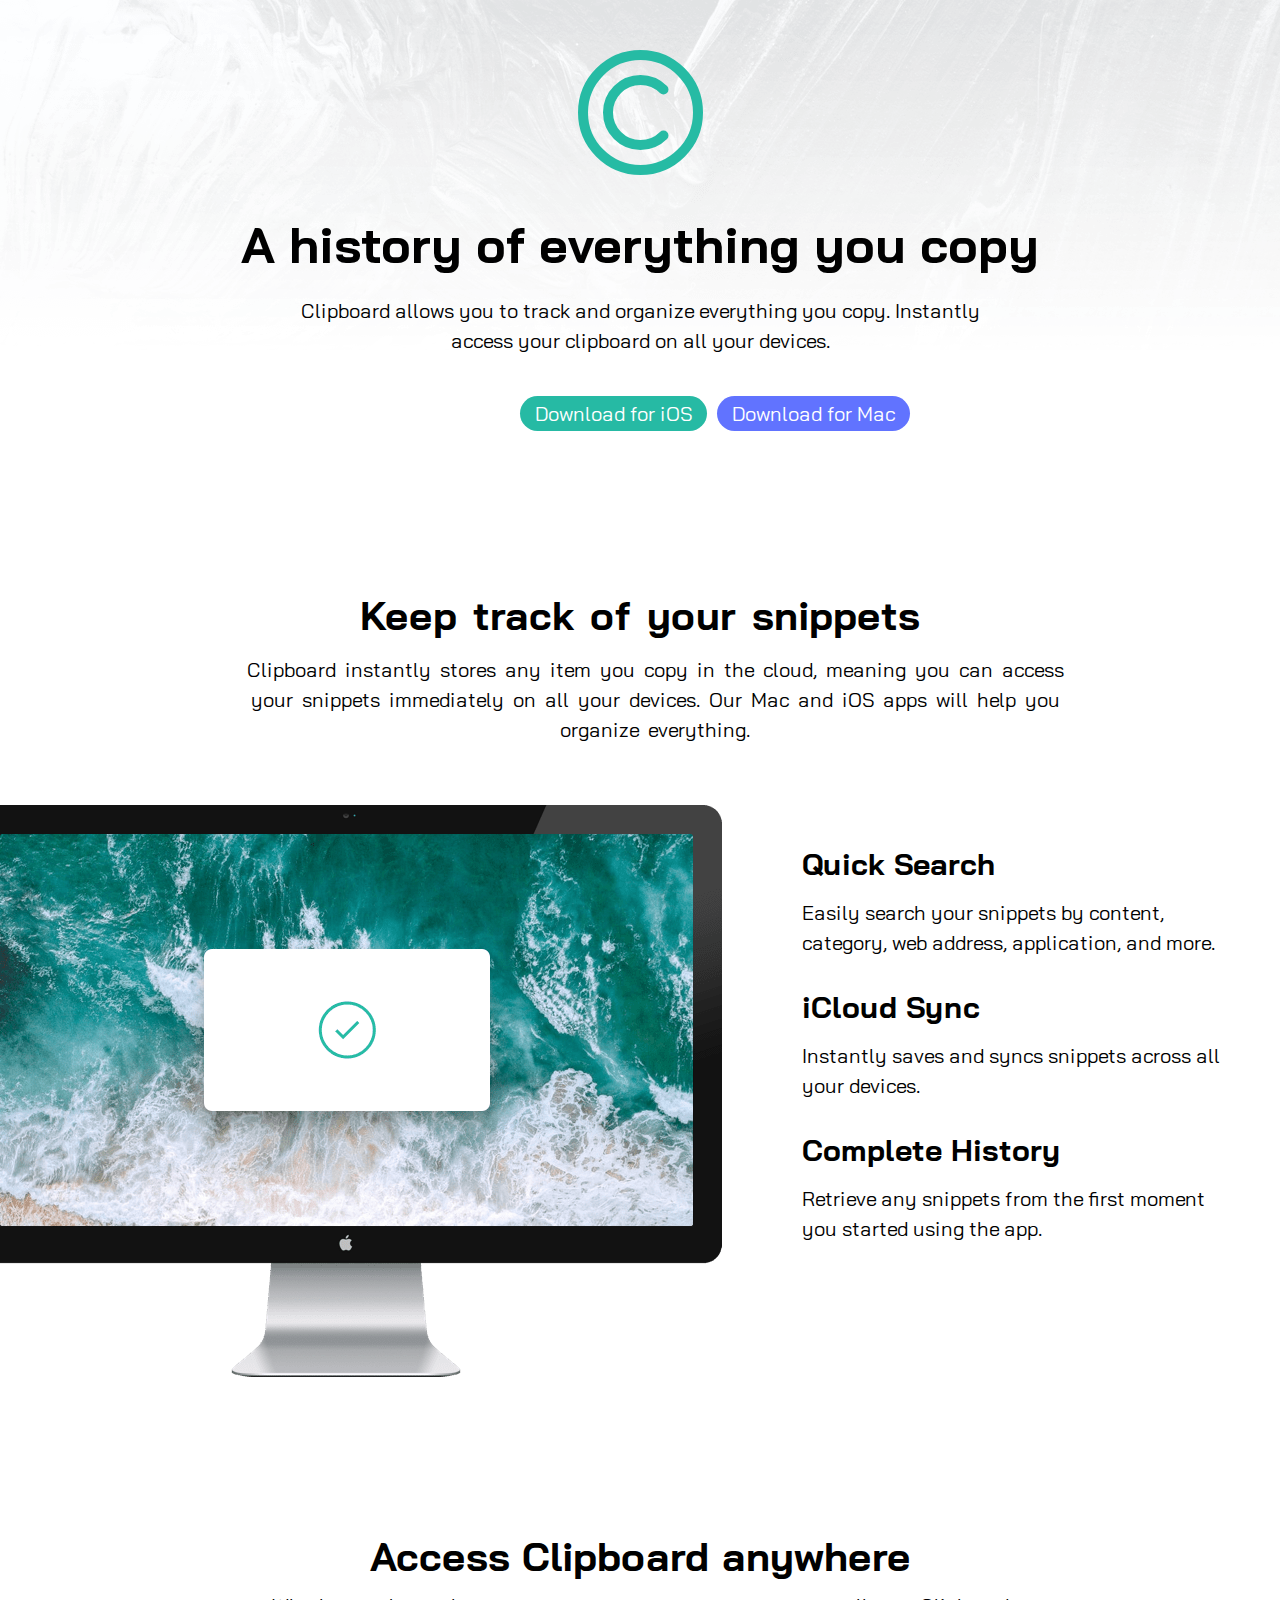
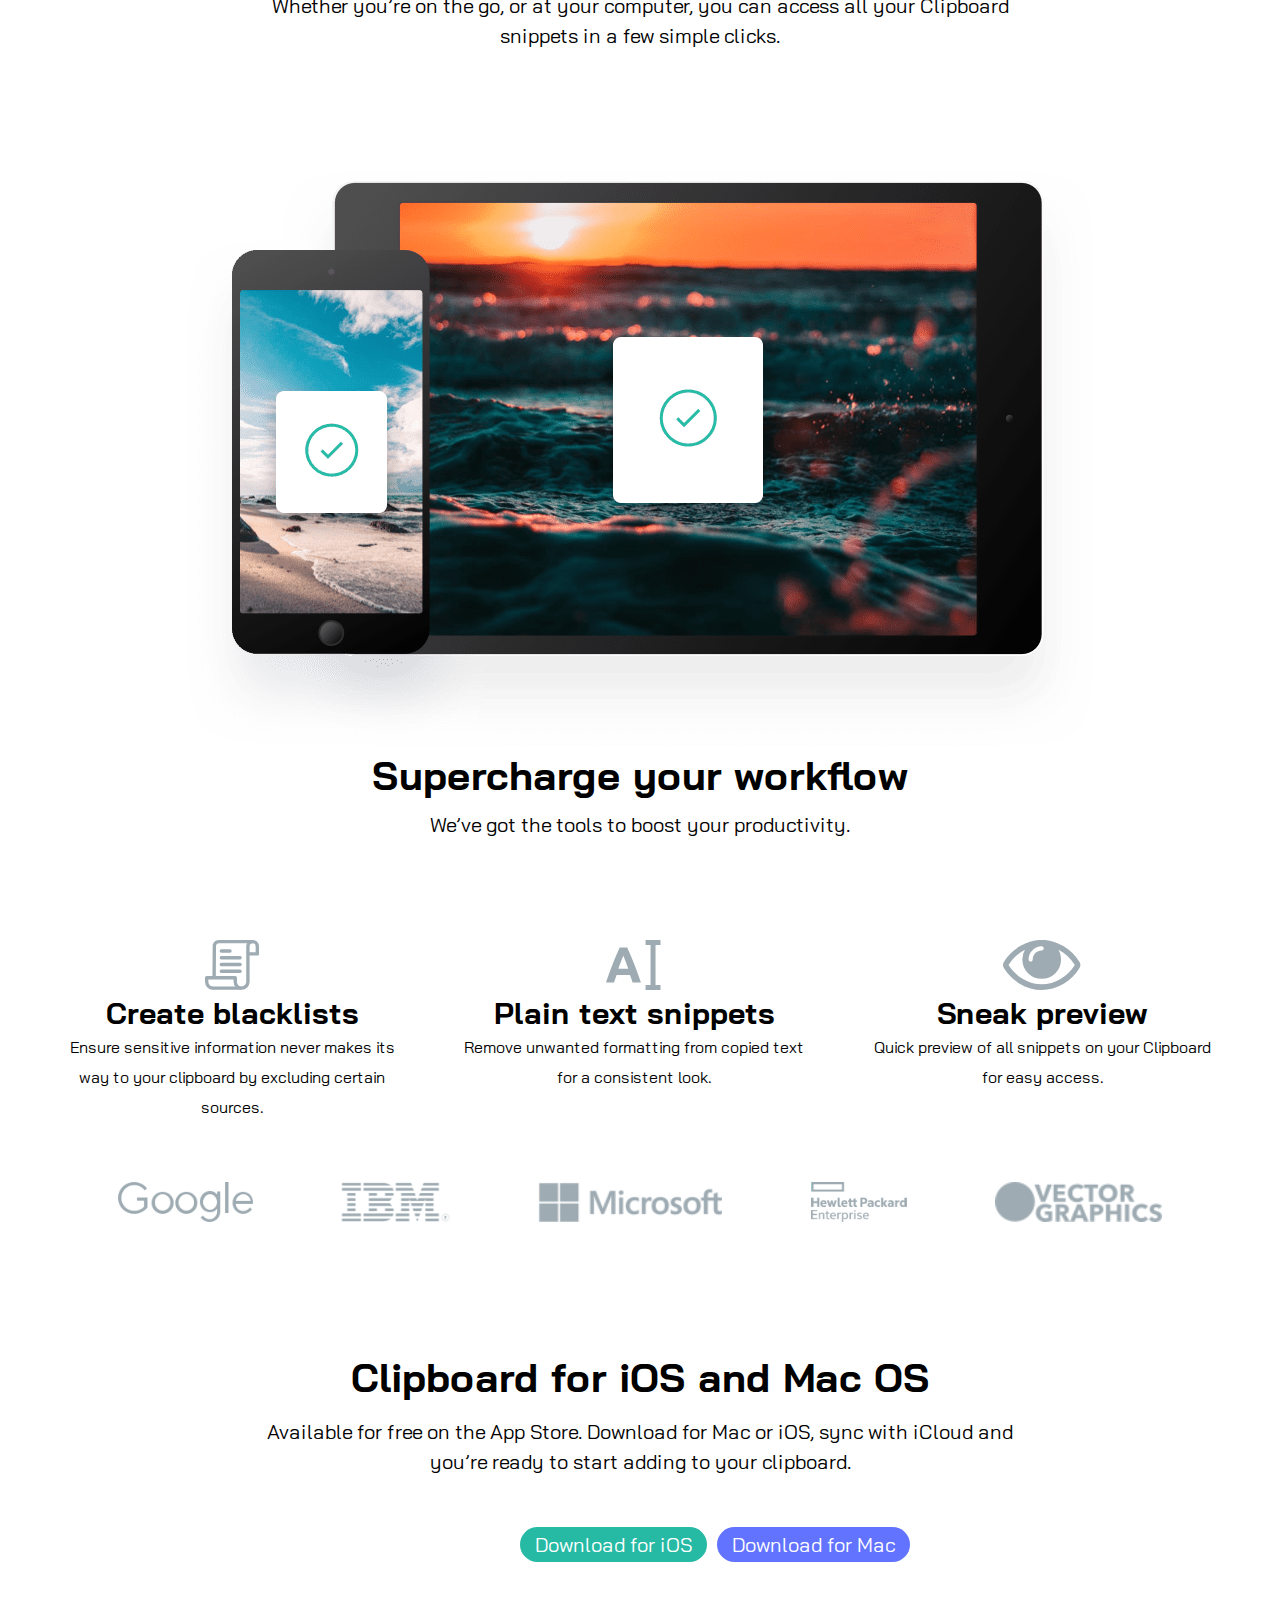
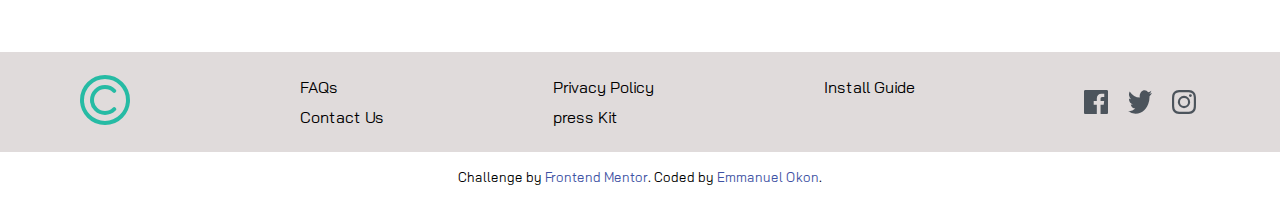
<file: index.html>
<!DOCTYPE html>
<html lang="en">

<head>
    <meta charset="UTF-8">
    <title>Frontend Mentor | Clipboard landing page</title>
    <link rel="shortcut icon" href="images/favicon-32x32.png" type="image/x-icon">
    <link rel="stylesheet" href="css/main.css">
    <link href="https://fonts.googleapis.com/css2?family=Bai+Jamjuree:wght@400;600&display=swap" rel="stylesheet">
</head>

<body>

    <main>
        <section class="banner">
            <div class="logo">
                <img src="images/logo.svg" alt="logo">
            </div>

            <div class="first-text">
                <p>
                <h1>A history of everything you copy</h1>
                </p>
                <p>Clipboard allows you to track and organize everything you copy. Instantly<br> access your clipboard
                    on
                    all your devices.</p>
            </div>

            <div class="download-link">
                <button href="https://www.apple.com/" class="ios">Download for iOS</button>
                <button href="https://www.apple.com/" class="mac">Download for Mac</button>
            </div>
        </section>

        <section class="body1">
            <div class="keep">
                <h2>Keep track of your snippets</h2>

                <p>Clipboard instantly stores any item you copy in the cloud, meaning you can access <br> your snippets
                    immediately on all your devices. Our Mac and iOS apps will help you <br> organize everything.</p>
            </div>

            <div class="desktop-text">
                <div class="desktop">
                    <img src="images/image-computer.png" alt="image-computer">
                </div>
                <div class="text">
                    <h3 class="h31">Quick Search</h3>
                    <p>Easily search your snippets by content, <br> category, web address, application, and more.</p>
                    <h3 class="h32">iCloud Sync</h3>
                    <p>Instantly saves and syncs snippets across all <br> your devices.</p>
                    <h3 class="h33">Complete History</h3>
                    <p>Retrieve any snippets from the first moment <br> you started using the app.</p>
                </div>
            </div>

            <div class="access">
                <h2>Access Clipboard anywhere</h2>
                <p>Whether you’re on the go, or at your computer, you can access all your Clipboard <br> snippets in a
                    few
                    simple
                    clicks.</p>
                <div class="tablet">
                    <img src="images/image-devices.png" alt="image-devices">
                </div>
                <h2>Supercharge your workflow</h2>
                <p>We’ve got the tools to boost your productivity.</p>
            </div>
        </section>

        <section class="body2">
            <div class="icons">
                <div class="icon">
                    <img src="images/blacklist.svg" alt="blacklist" class="aa">
                    <h3>Create blacklists</h3>
                    <p>Ensure sensitive information never makes its <br> way to your clipboard by excluding certain <br>
                        sources.
                    </p>
                </div>

                <div class="icon">
                    <img src="images/ai.svg" alt="ai" class="aa">
                    <h3>Plain text snippets</h3>
                    <p>Remove unwanted formatting from copied text <br> for a consistent look.</p>
                </div>

                <div class="icon">
                    <img src="images/eye.svg" alt="eye" class="aa">
                    <h3>Sneak preview</h3>
                    <p class="sneak">Quick preview of all snippets on your Clipboard <br> for easy access.</p>
                </div>
            </div>

            <div class="iconz">
                <img src="images/logo-google.png" alt="logo-google">
                <img src="images/logo-ibm.png" alt="logo-ibm">
                <img src="images/logo-microsoft.png" alt="logo-microsoft">
                <img src="images/logo-hp.png" alt="logo-hp">
                <img src="images/logo-vector-graphics.png" alt="logo-vector-graphics">
            </div>

            <div class="last-text">
                <p>
                <h2>Clipboard for iOS and Mac OS</h2>
                </p>
                <p>Available for free on the App Store. Download for Mac or iOS, sync with iCloud and <br> you’re ready
                    to
                    start adding to your clipboard.</p>
            </div>

            <div class="download-link">
                <button href="" class="ios">Download for iOS</button>
                <button href="" class="mac">Download for Mac</button>
            </div>
        </section>

    </main>

    <footer class="foot">
        <div class="fot">
            <div class="last">
                <img class="ff-logo" src="images/logo.svg" alt="logo">
            </div>
            <div class="footer1">
                <a class="attributio" href="#">FAQs</a><br>
                <a class="attributio" href="#">Contact Us</a>
            </div>
            <div class="footer2">
                <a class="attributio" href="#">Privacy Policy</a><br>
                <a class="attributio" href="#">press Kit</a>
            </div>
            <div class="footer3">
                <a class="attributio" href="#">Install Guide</a>
            </div>

            <div class="social-logo">
                <img class="f" src="images/facebook.svg" alt="facebook">
                <img class="f" src="images/twitter.svg" alt="twitter">
                <img class="f" src="images/instagram.svg" alt="instagram">
            </div>
        </div>
    </footer>
    <p class="attribution">
        Challenge by <a class="attribution1" href="https://www.frontendmentor.io?ref=challenge" target="_blank">Frontend Mentor</a>.
        Coded by <a class="attribution1" href="#">Emmanuel Okon</a>.
    </p>
</body>

</html>
</file>
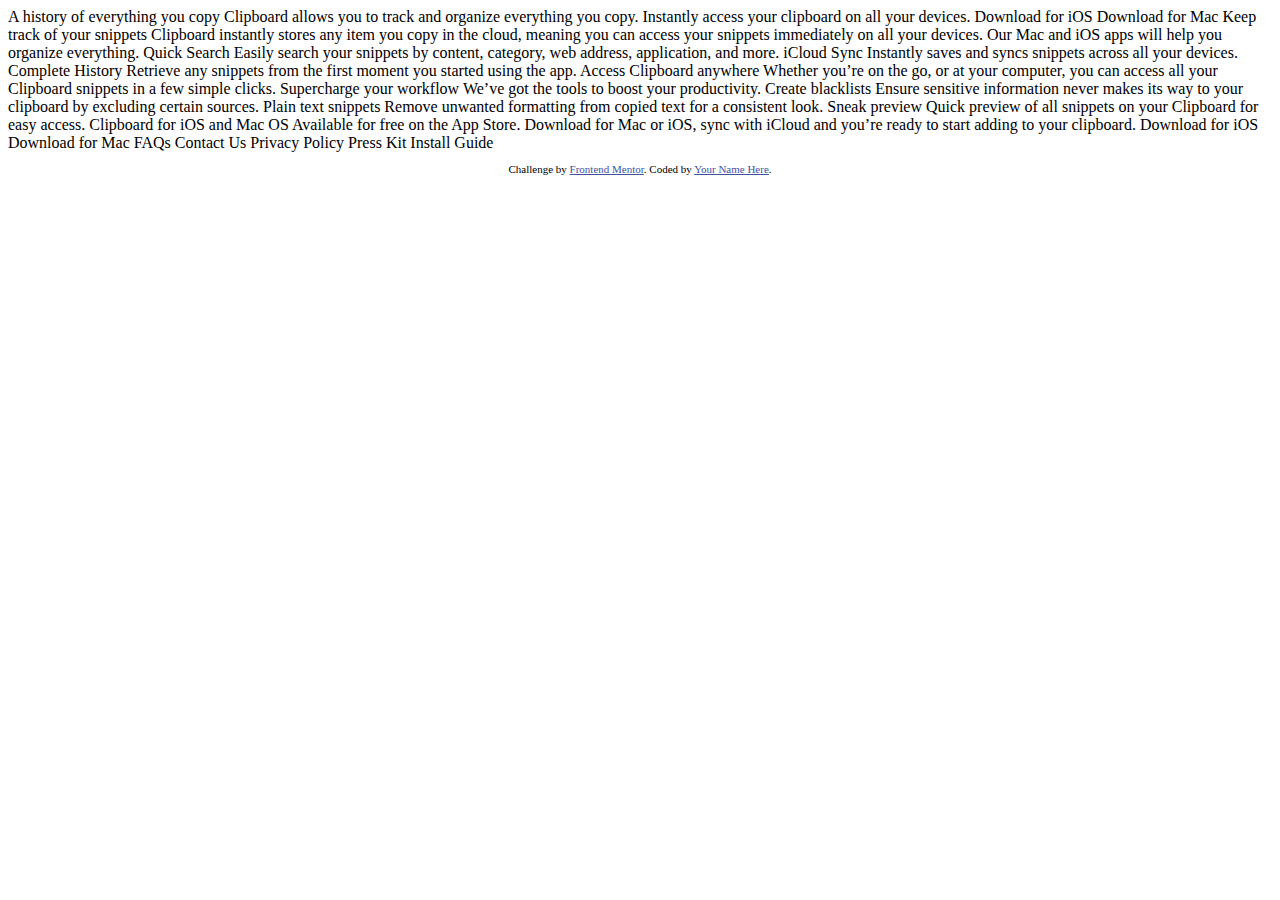
<file: clipboard-landing-page-master/index.html>
<!DOCTYPE html>
<html lang="en">
<head>
  <meta charset="UTF-8">
  <meta name="viewport" content="width=device-width, initial-scale=1.0"> <!-- displays site properly based on user's device -->

  <link rel="icon" type="image/png" sizes="32x32" href="./images/favicon-32x32.png">
  
  <title>Frontend Mentor | Clipboard landing page</title>

  <!-- Feel free to remove these styles or customise in your own stylesheet 👍 -->
  <style>
    .attribution { font-size: 11px; text-align: center; }
    .attribution a { color: hsl(228, 45%, 44%); }
  </style>
</head>
<body>

  A history of everything you copy

  Clipboard allows you to track and organize everything you 
  copy. Instantly access your clipboard on all your devices.

  Download for iOS
  Download for Mac

  Keep track of your snippets

  Clipboard instantly stores any item you copy in the cloud, 
  meaning you can access your snippets immediately on all your 
  devices. Our Mac and iOS apps will help you organize everything.

  Quick Search

  Easily search your snippets by content, category, web address, application, and more.

  iCloud Sync

  Instantly saves and syncs snippets across all your devices.

  Complete History

  Retrieve any snippets from the first moment you started using the app.

  Access Clipboard anywhere

  Whether you’re on the go, or at your computer, you can access all your Clipboard 
  snippets in a few simple clicks.

  Supercharge your workflow

  We’ve got the tools to boost your productivity.

  Create blacklists

  Ensure sensitive information never makes its way to your clipboard by excluding certain sources.

  Plain text snippets

  Remove unwanted formatting from copied text for a consistent look.

  Sneak preview

  Quick preview of all snippets on your Clipboard for easy access.

  Clipboard for iOS and Mac OS

  Available for free on the App Store. Download for Mac or iOS, sync with iCloud 
  and you’re ready to start adding to your clipboard.

  Download for iOS
  Download for Mac

  FAQs
  Contact Us
  Privacy Policy
  Press Kit
  Install Guide
  
  <footer>
    <p class="attribution">
      Challenge by <a href="https://www.frontendmentor.io?ref=challenge" target="_blank">Frontend Mentor</a>. 
      Coded by <a href="#">Your Name Here</a>.
    </p>
  </footer>
</body>
</html>
</file>
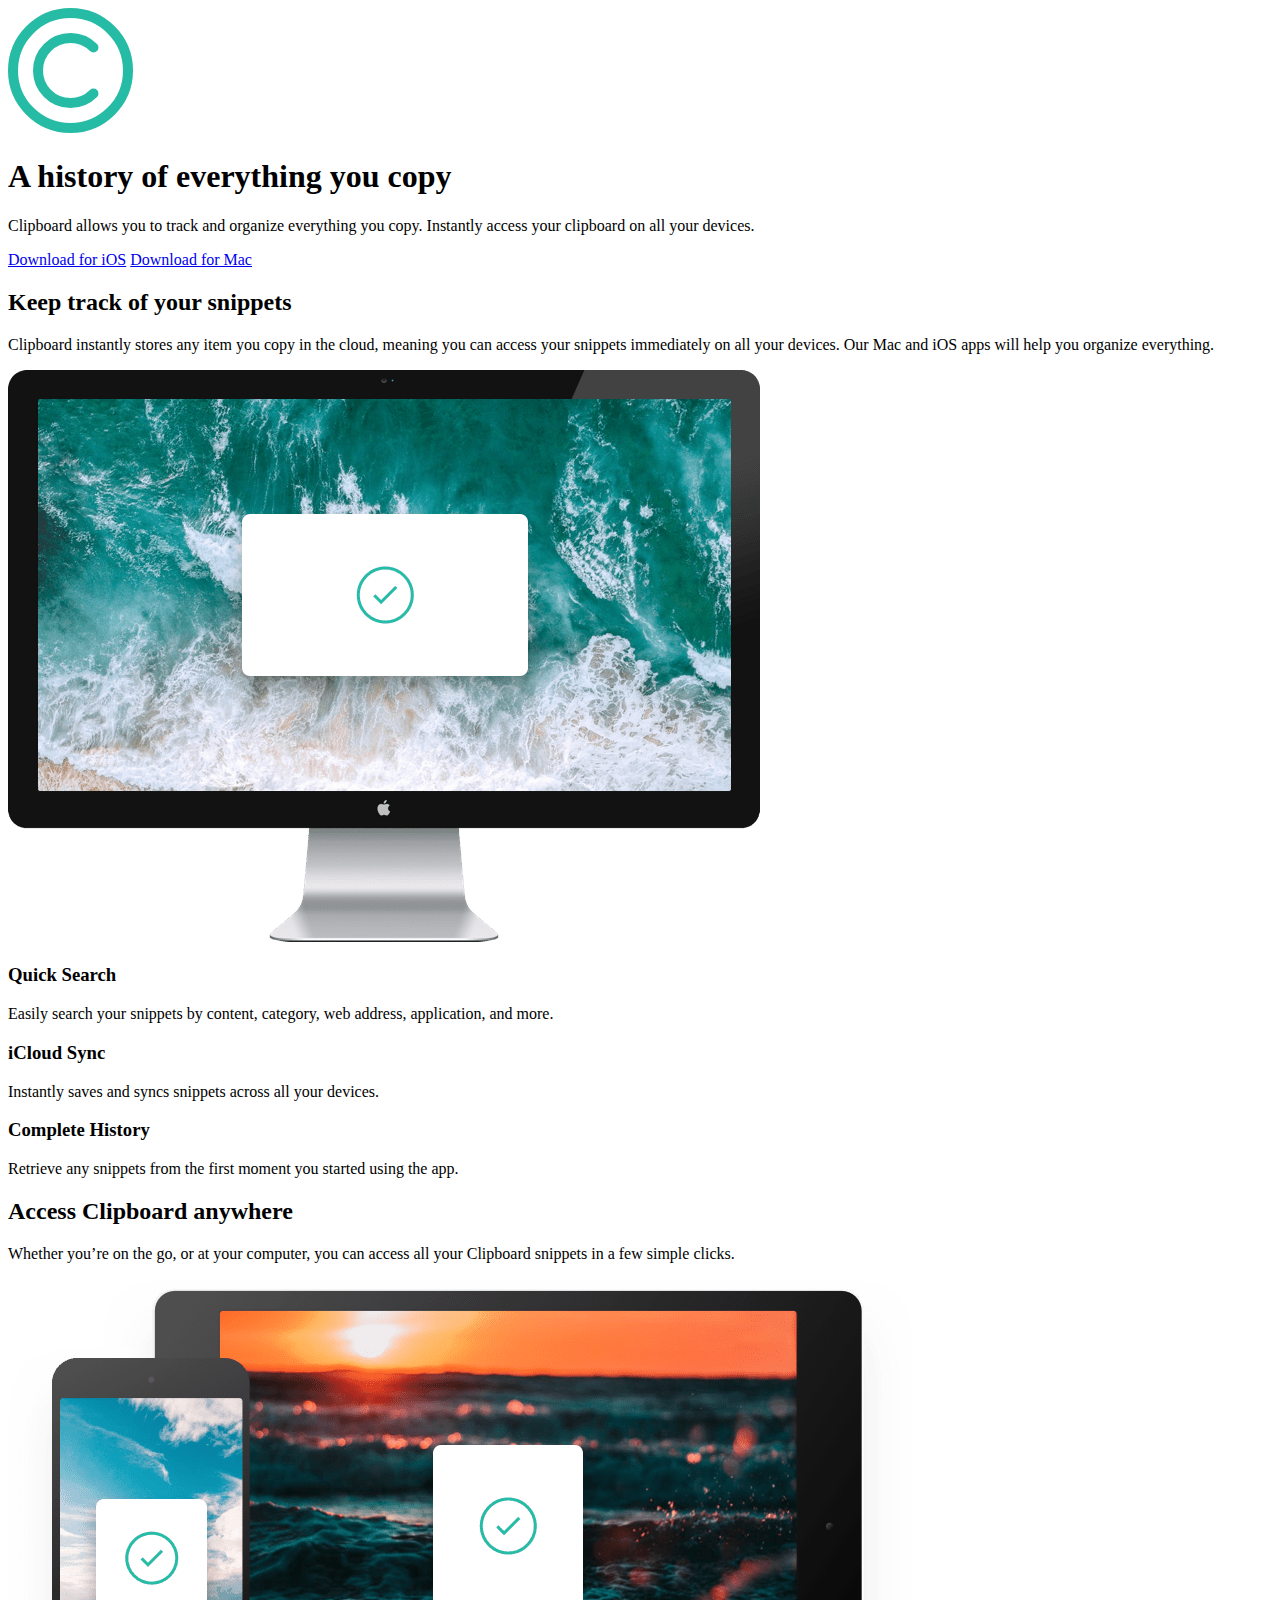
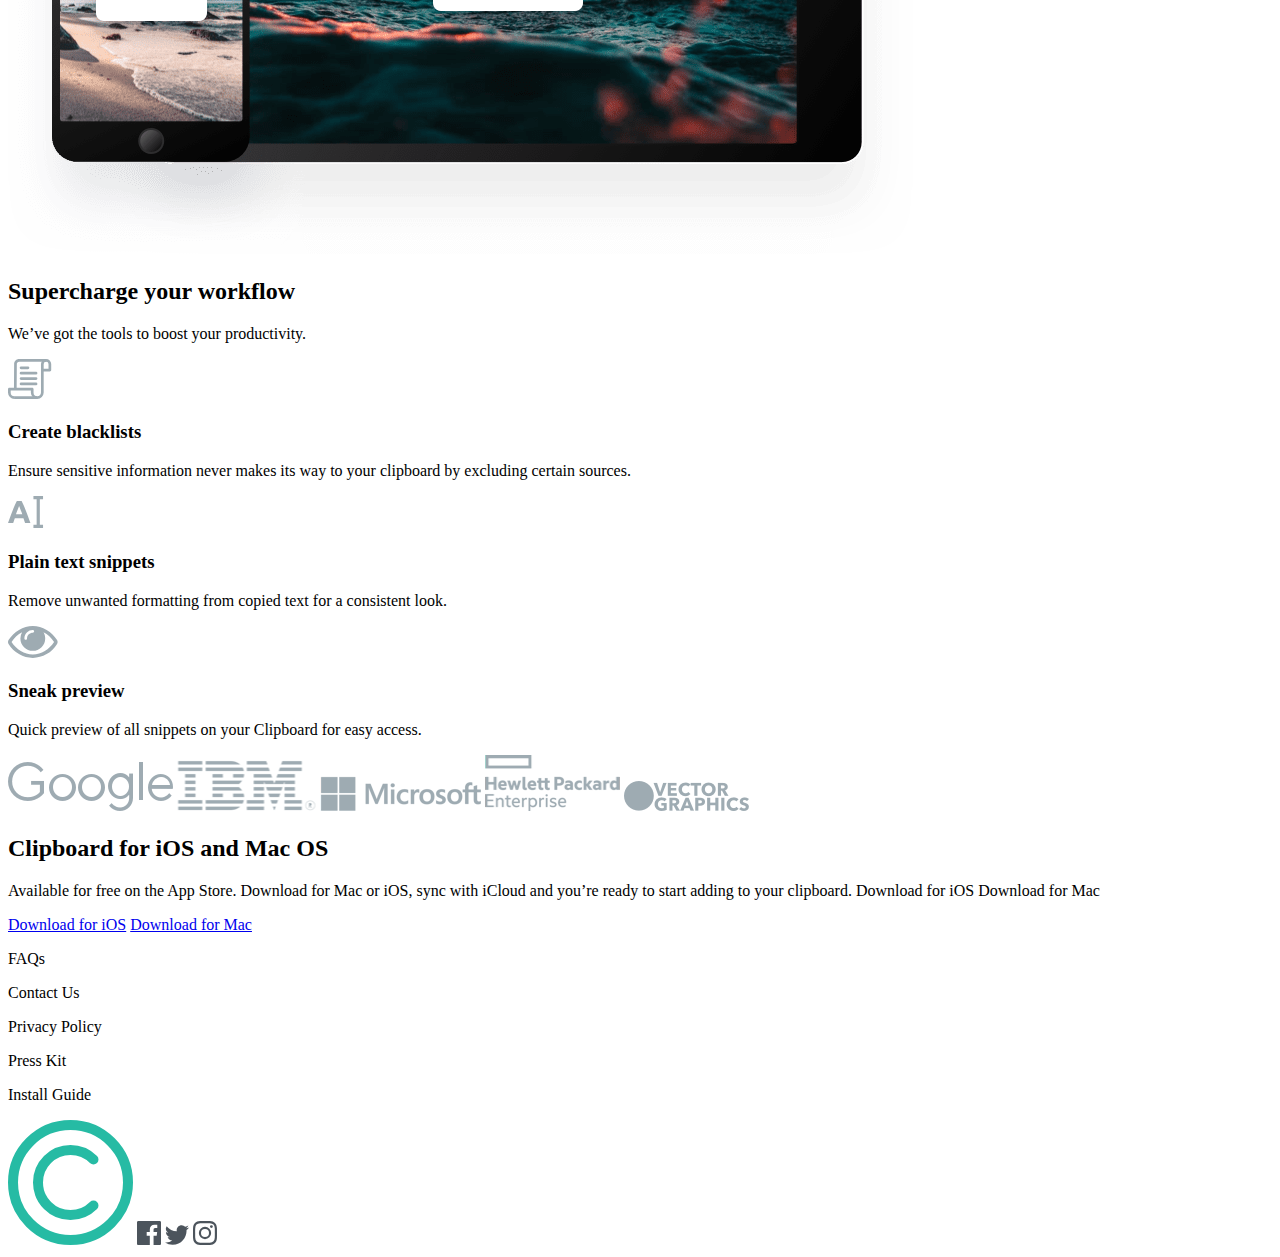
<file: html-raw.html>
<!DOCTYPE html>
<!-- saved from url=(0050)file:///C:/Users/Pastor/Desktop/Project/index.html -->
<html lang="en"><head><meta http-equiv="Content-Type" content="text/html; charset=UTF-8">
    
    <title>Presentation</title>
    <link rel="shortcut icon" href="file:///C:/Users/Pastor/Desktop/Project/images/favicon-32x32.png" type="image/x-icon">
    <!-- <link rel="stylesheet" href="css/main.css"> -->
</head>

<body>

    <main>
        <section class="banner">
            <div class="logo">
                <img src="./html-raw_files/logo.svg" alt="logo">
            </div>

            <div class="first-text">
                <p>
                </p><h1>A history of everything you copy</h1>
                <p></p>
                <p>Clipboard allows you to track and organize everything you copy. Instantly access your clipboard on
                    all your devices.</p>
            </div>

            <div class="download-link">
                <a href="file:///C:/Users/Pastor/Desktop/Project/index.html" class="ios">Download for iOS</a>
                <a href="file:///C:/Users/Pastor/Desktop/Project/index.html" class="mac">Download for Mac</a>
            </div>
        </section>

        <section class="body1">
            <div class="keep">
                <h2>Keep track of your snippets </h2>

                <p>Clipboard instantly stores any item you copy in the cloud, meaning you can access your snippets
                    immediately on all your devices. Our Mac and iOS apps will help you organize everything.</p>
            </div>

            <div class="desktop-text">
                <div class="desktop">
                    <img src="./html-raw_files/image-computer.png" alt="image-computer">
                </div>
                <div class="text">
                    <h3 class="h31">Quick Search</h3>
                    <p>Easily search your snippets by content, category, web address, application, and more.</p>
                    <h3 class="h32">iCloud Sync</h3>
                    <p>Instantly saves and syncs snippets across all your devices.</p>
                    <h3 class="h33">Complete History</h3>
                    <p>Retrieve any snippets from the first moment you started using the app.</p>
                </div>
            </div>

            <div class="access">
                <h2>Access Clipboard anywhere</h2>
                <p>Whether you’re on the go, or at your computer, you can access all your Clipboard snippets in a few
                    simple
                    clicks.</p>
                <div class="tablet">
                    <img src="./html-raw_files/image-devices.png" alt="image-devices">
                </div>
                <h2>Supercharge your workflow</h2>
                <p>We’ve got the tools to boost your productivity.</p>
            </div>
        </section>

        <section class="body2">
            <div class="icons">
                <div class="icon">
                    <img src="./html-raw_files/blacklist.svg" alt="">
                    <h3>Create blacklists</h3>
                    <p>Ensure sensitive information never makes its way to your clipboard by excluding certain sources.
                    </p>
                </div>

                <div class="icon">
                    <img src="./html-raw_files/ai.svg" alt="ai">
                    <h3>Plain text snippets</h3>
                    <p>Remove unwanted formatting from copied text for a consistent look.</p>
                </div>

                <div class="icon">
                    <img src="./html-raw_files/eye.svg" alt="eye">
                    <h3>Sneak preview</h3>
                    <p>Quick preview of all snippets on your Clipboard for easy access.</p>
                </div>
            </div>

            <div class="iconz">
                <img src="./html-raw_files/logo-google.png" alt="logo-google">
                <img src="./html-raw_files/logo-ibm.png" alt="logo-ibm">
                <img src="./html-raw_files/logo-microsoft.png" alt="logo-microsoft">
                <img src="./html-raw_files/logo-hp.png" alt="logo-hp">
                <img src="./html-raw_files/logo-vector-graphics.png" alt="logo-vector-graphics">
            </div>

            <div class="last-text">
                <p>
                </p><h2>Clipboard for iOS and Mac OS</h2>
                <p></p>
                <p>Available for free on the App Store. Download for Mac or iOS, sync with iCloud and you’re ready to
                    start adding to your clipboard. Download for iOS Download for Mac</p>
            </div>

            <div class="download-link">
                <a href="file:///C:/Users/Pastor/Desktop/Project/index.html" class="ios">Download for iOS</a>
                <a href="file:///C:/Users/Pastor/Desktop/Project/index.html" class="mac">Download for Mac</a>
            </div>
        </section>

    </main>

    <footer class="foot">
        <div class="fot">
            <div class="footer">
                <div class="footer1">
                    <p>FAQs</p>
                    <p>Contact Us</p>
                    <p>Privacy Policy</p>
                </div>
                <div class="footer2">
                    <p>Press Kit</p>
                    <p>Install Guide</p>
                </div>
            </div>

            <div class="social">
                <img src="./html-raw_files/logo.svg" alt="logo">
                <img src="./html-raw_files/facebook.svg" alt="facebook">
                <img src="./html-raw_files/twitter.svg" alt="twitter">
                <img src="./html-raw_files/instagram.svg" alt="instagram">
            </div>
        </div>
    </footer>



</body></html>
</file>
<file: css/main.css>
* {
    margin: 0px;
}

* {
    font-family: 'Bai Jamjuree', sans-serif;
}

* p {
    line-height: 30px;
}

.banner {
    background-image: url(../images/bg-header-desktop.png);
    width: 100%;
    padding: 50px 0px;
    height: 250px;
}

.logo {
    color: hsl(171, 66%, 44%);
    font-size: xx-large;
    text-align: center;
}

.first-text {
    text-align: center;
    font-family: 'Bai Jamjuree', sans-serif;
    padding: 20px 0px;
}

.first-text > h1 {
    font-size: 50px;
}

.first-text > p {
    font-size: 20px;
    margin-left: 50px;
    margin-right: 50px;
    padding-top: 10px;
    font-family: 'Bai Jamjuree', sans-serif;
}

.download-link {
    display: flex;
    text-indent: 10px;
    padding-left: 520px;
    text-align: center;
    padding-bottom: 90px;
    padding-top: 20px;
    padding-right: 30px;
}

.ios {
    font-size: 20px;
    text-decoration: none;
    border-radius: 20px;
    background-color: hsl(171, 66%, 44%);
    color: white;
    text-align: justify;
    height: 35px;
    cursor: pointer;
    margin-right: 10px;
    outline: none;
    border: none;
    padding: 5px 15px;
}

.ios:hover {
    background-color: white;
    color: hsl(171, 66%, 44%);
    -webkit-transition-duration: 0.4s;
    transition-duration: 0.4s;
    box-shadow: 0 8px 16px 0 rgba(0,0,0,0.2), 0 6px 20px 0 rgba(0,0,0,0.19);
}

.mac {
    font-size: 20px;
    text-decoration: none;
    border-radius: 20px;
    background-color: hsl(233, 100%, 69%);
    color: white;
    text-align: center;
    height: 35px;
    cursor: pointer;
    outline: none;
    border: none;
    padding: 5px 15px; 
}

.mac:hover {
    background-color: white;
    color: hsl(233, 100%, 69%);
    -webkit-transition-duration: 0.4s;
    transition-duration: 0.4s;
    box-shadow: 0 8px 16px 0 rgba(0,0,0,0.2), 0 6px 20px 0 rgba(0,0,0,0.19)
}

.keep {
    text-align: center;
    padding-top: 50px;
    font-family: 'Bai Jamjuree', sans-serif;
    line-height: 30px;
    word-spacing: 4px;
}

.keep > h2 {
    font-size: 40px;
    padding-top: 200px;
    padding-bottom: 15px;
}

.keep > p {
    font-size: 20px;
    margin-left: 150px;
    margin-right: 120px;
    padding-top: 10px;
}

.desktop-text {
    display: flex;
}

.desktop {
    position: relative;
    right: 30px;
    padding-top: 60px;
}

.text {
    position: relative;
    padding-top: 100px;
    font-size: 20px;
    margin-left: 50px;
}

.h31 {
    padding-bottom: 15px;
    font-family: 'Bai Jamjuree', sans-serif;
    font-size: 30px;
}

.text > p {
    font-size: 20px;
}

.h32 {
    padding-top: 30px;
    padding-bottom: 15px;
    font-family: 'Bai Jamjuree', sans-serif;
    font-size: 30px;
}

.h33 {
    padding-top: 30px;
    padding-bottom: 15px;
    font-family: 'Bai Jamjuree', sans-serif;
    font-size: 30px;
}

.access {
    text-align: center;
    padding-top: 150px;
    font-family: 'Bai Jamjuree', sans-serif;
}

.access > h2 {
    font-size: 40px;
}

.access > p {
    font-size: 20px;
    padding-top: 10px;
    padding-left: 50px;
    padding-right: 50px;
    padding-bottom: 50px;
}

.tablet {
    padding-top: 70px;
    width: 100%;
    align-self: center;
}

.icons {
    display: flex;
    text-align: center;
    justify-content: space-evenly;
    padding-top: 50px;
    padding-bottom: 60px;
}

.icon > h3 {
    font-size: 30px;
}

.icon {
    font-size: 16px;
}

.aa {
    height: 50px;
}

.iconz {
    display: flex;
    height: 40px;
    padding-bottom: 30px;
    justify-content: space-evenly;
    margin-right: 30px;
    margin-left: 30px;
}

.last-text > h2 {
    font-size: 40px;
    padding-top: 100px;
    padding-bottom: 15px;
}

.last-text {
    text-align: center;
    padding-bottom: 30px;
    font-size: 20px;
    margin-left: 30px;
    margin-right: 30px;
}

.fot {
    display: flex;
    align-items: center;
    background-color: rgb(224, 219, 219);
    width: 100%;
    height: 100px;
    justify-content: space-between;
}

.footer1 {
    line-height: 30px;
}

.footer2 {
    line-height: 30px;
}

.footer3 {
    padding-bottom: 30px;
}

.ff-logo {
    padding-left: 80px;
    width: 50px;
}

.social-logo {
    display: flex;
    padding-right: 5%;
}

.f {
    padding-right: 20px;
}

.attribution {
    text-align: center;
    font-size: 13px;
    padding: 10px;
}

.attribution1 {
    text-decoration: none;
    outline: none;
    border: none;
    cursor: pointer;
    color: hsl(228, 45%, 44%);
}

/* .attribution { font-size: 11px; text-align: center; } */
/* .attribution a { color: hsl(228, 45%, 44%); } */

.attributio {
    color: black;
    text-decoration: none;
}

@media screen and (max-width: 480px) and (min-width: 320px) {
    .banner {
        background-image: url(../images/bg-header-mobile.png) no-repeat ;
        width: 100%;
        /* padding: 50px 0px; */
        height: 250px;
    }
}
</file>
